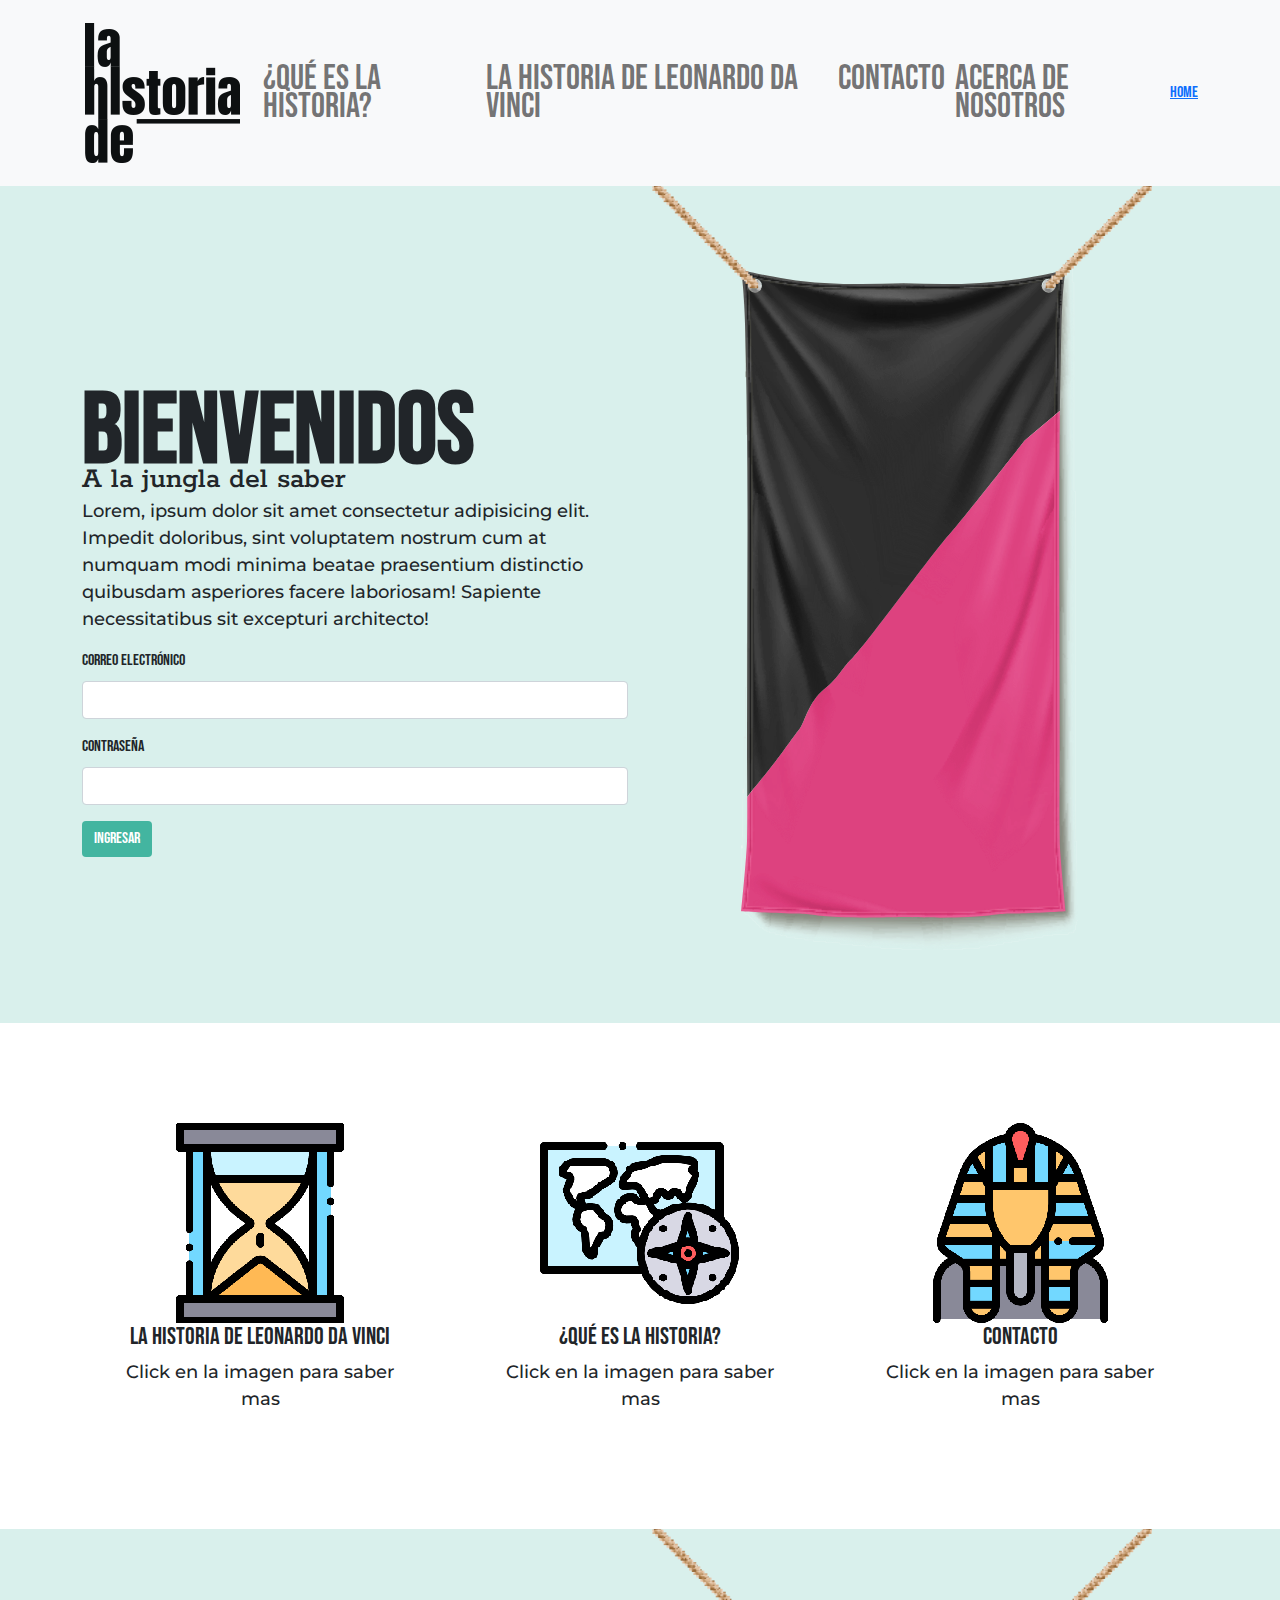
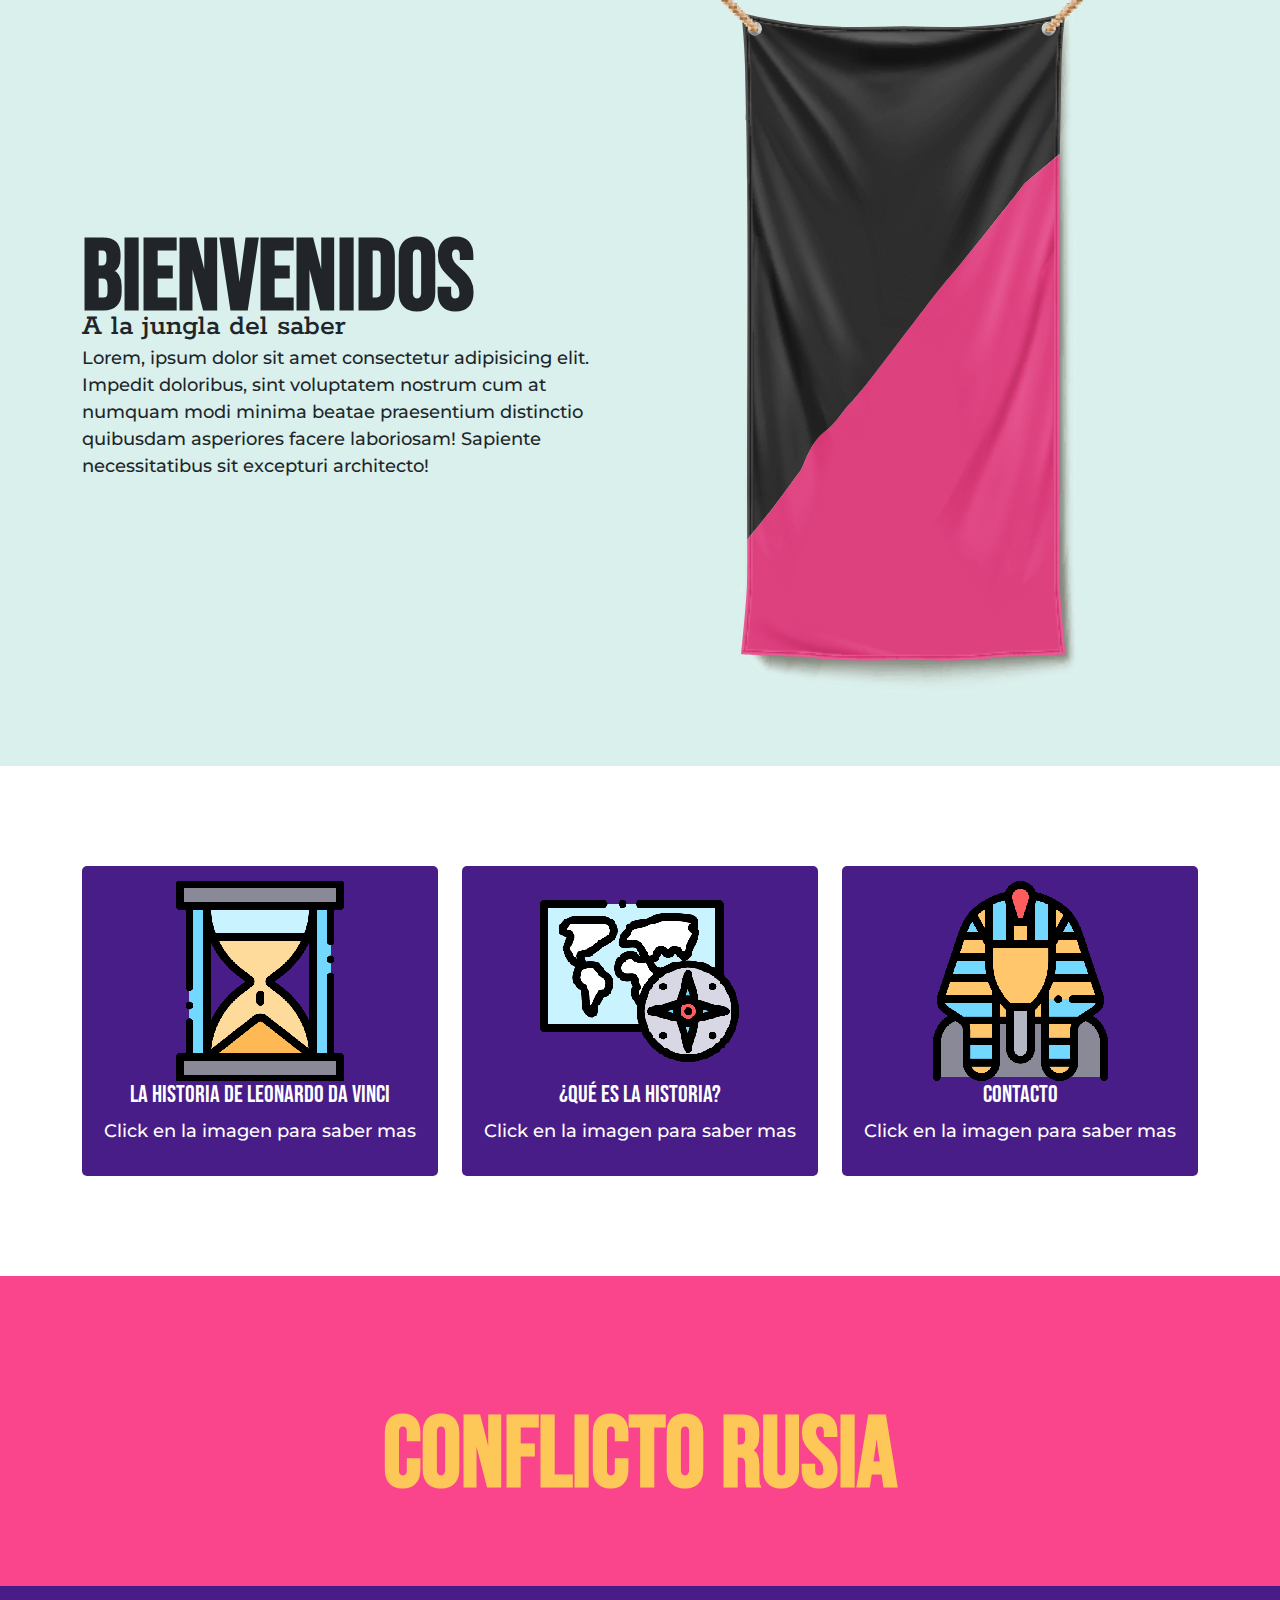
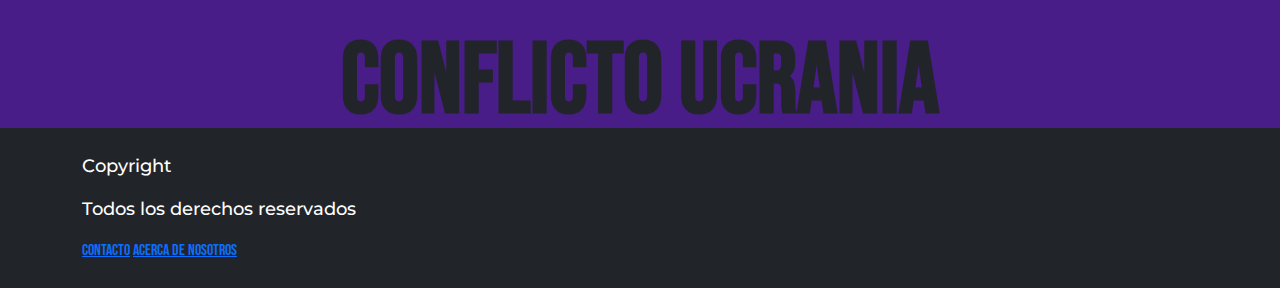
<file: index.html>
<!DOCTYPE html>
<html lang="en">
<head>
    <meta charset="UTF-8">
    <meta http-equiv="X-UA-Compatible" content="IE=edge">
    <meta name="viewport" content="width=device-width, initial-scale=1.0">
    <meta name="description" content="questions,por qué,por qué la historia de las palabras es la historia del mundo,es,ar,la historia de
    questions,quien,quien narra la historia de robinson crusoe,es,ar,la historia de
    questions,quien,quien conto la historia de pablo escobar,es,ar,la historia de
    questions,quien,quien cuenta la historia de samuel,es,ar,la historia de
    questions,quien,quien narra la historia de tobermory,es,ar,la historia de
    questions,quien,quien narra la historia de como agua para chocolate,es,ar,la historia de
    questions,quien,quién dividió la historia de los paracas,es,ar,la historia de
    questions,quien,quien narra la historia de shingeki no kyojin,es,ar,la historia de
    questions,quien,quien narra la historia de bobby,es,ar,la historia de
    questions,son,la historia de son,es,ar,la historia de
    questions,son,la historia de son goku,es,ar,la historia de
    questions,son,son fuentes de la historia,es,ar,la historia de
    ">
    
    
    <link rel="stylesheet" href="css/bootstrap.css">
    <link rel="stylesheet" href="css/destino.css">
    <link rel="stylesheet" href="css/stylecomplementario.css">
    <link rel="preconnect" href="https://fonts.googleapis.com">
    <link rel="preconnect" href="https://fonts.gstatic.com" crossorigin>
    <link href="https://fonts.googleapis.com/css2?family=Bebas+Neue&family=Montserrat&family=Rokkitt&display=swap" rel="stylesheet">
    <title>La Historia De</title>
</head>
<body>
    <!-- Acá comienza el NavBar-->

    <nav class="navbar navbar-expand-lg navbar-light bg-light">
        <div class="container">
          <a class="navbar-brand" href="#"><img src="img/logoweb.png" alt="La Historia de"></a>
          <button class="navbar-toggler" type="button" data-bs-toggle="collapse" data-bs-target="#navbarNav" aria-controls="navbarNav" aria-expanded="false" aria-label="Toggle navigation">
            <span class="navbar-toggler-icon"></span>
          </button>
          <div class="collapse navbar-collapse" id="navbarNav">
            <ul class="navbar-nav ms-auto">
              
              <li class="nav-item">
                <a class="nav-link" target="_blank"  href="queeslahistoria.html">¿Qué es la Historia?</a>
              </li>
              <li class="nav-item">
                <a class="nav-link" target="_blank" href="lahistoriadeleo.html">La Historia de Leonardo Da Vinci</a>
              </li>
              <li class="nav-item">
                <a class="nav-link" target="_blank" href="contacto.html">Contacto</a>
              </li>
              <li class="nav-item">
                <a   class="nav-link" target="_blank" href="acercadenosotros.html">Acerca de nosotros</a> 
              </li>
                   
              
            </ul>
            <a href="index.html" class="main-btn">Home</a>
          </div>
        </div>
      </nav>

    <!-- Acá finaliza el NavBar-->
    <!-- Acá comienza la seccion principal-->
        <section class="hero d-flex align-items-center">
            <div class="container">
                <div class="row align-items-center">
                    <div class="col">
                        <span></span>
                        <h1>Bienvenidos</h1>
                        <h2>A la jungla del saber</h2>
                        <p>Lorem, ipsum dolor sit amet consectetur adipisicing elit. 
                            Impedit doloribus, sint voluptatem nostrum cum at numquam 
                            modi minima beatae praesentium distinctio quibusdam 
                            asperiores facere laboriosam! Sapiente necessitatibus sit 
                            excepturi architecto!
                        </p>
                        <!--formularios de email y contraseña importados de Bootstrap-->
                        <form>
                            <div class="mb-3">
                              <label for="exampleInputEmail1" class="form-label">Correo electrónico</label>
                              <input type="email" class="form-control" id="exampleInputEmail1" aria-describedby="emailHelp">
                              
                            </div>
                            <div class="mb-3">
                              <label for="exampleInputPassword1" class="form-label">Contraseña</label>
                              <input type="password" class="form-control" id="exampleInputPassword1">
                            </div>
                            
                            <button type="submit" class="btn btn-primary btn-ingresar">Ingresar</button>
                          </form>   
                    </div>
                    <div class="col">
                        <img src="img/banderamain1.svg" width="500px " alt="">
                    </div>
                </div>
            </div>
        </section>
    <!-- Acá finaliza la seccion principal-->
    <!-- Acá comienza la sección de links-->
        <section class="about">
            <div class="container">
                <div class="row">
                    <div class="col">
                        <div class="about-box">
                            <a href="lahistoriadeleo.html" target="_blank"><img src="img/icon1.png" alt=""></a>
                            <h4>La Historia de Leonardo Da Vinci</h4>
                            <p>Click en la imagen para saber mas</p>
                        </div>    
                    </div>
                    <div class="col">
                        <div class="about-box">
                            <a href="queeslahistoria.html" target="_blank"><img src="img/icon2.png" alt=""></a>
                            <h4>¿Qué es la Historia?</h4>
                            <p>Click en la imagen para saber mas</p>
                            
                        </div>    
                    </div>
                    <div class="col">
                        <div class="about-box">
                            <a href="contacto.html" target="_blank"><img src="img/icon3.png" alt=""></a>
                            <h4>Contacto</h4>
                            <p>Click en la imagen para saber mas</p>
                            
                        </div>    
                    </div>
                </div>
            </div>
        </section>
    <!-- Acá finaliza la sección de links-->
    <section class="hero d-flex align-items-center">
      <div class="container">
          <div class="row align-items-center">
              <div class="col">
                  <span></span>
                  <h1>Bienvenidos</h1>
                  <h2>A la jungla del saber</h2>
                  <p>Lorem, ipsum dolor sit amet consectetur adipisicing elit. 
                      Impedit doloribus, sint voluptatem nostrum cum at numquam 
                      modi minima beatae praesentium distinctio quibusdam 
                      asperiores facere laboriosam! Sapiente necessitatibus sit 
                      excepturi architecto!
                  </p>
                  
              </div>
              <div class="col">
                  <img src="img/banderamain1.svg" width="500px " alt="">
              </div>
          </div>
      </div>
  </section>


  <section class="about">
    <div class="container">
        <div class="row">
            <div class="col">
                <div class="about-box2">
                    <a href="lahistoriadeleo.html" target="_blank"><img src="img/icon1.png" alt=""></a>
                    <h4>La Historia de Leonardo Da Vinci</h4>
                    <p>Click en la imagen para saber mas</p>
                </div>    
            </div>
            <div class="col">
                <div class="about-box2">
                    <a href="queeslahistoria.html" target="_blank"><img src="img/icon2.png" alt=""></a>
                    <h4>¿Qué es la Historia?</h4>
                    <p>Click en la imagen para saber mas</p>
                    
                </div>    
            </div>
            <div class="col">
                <div class="about-box2">
                    <a href="contacto.html" target="_blank"><img src="img/icon3.png" alt=""></a>
                    <h4>Contacto</h4>
                    <p>Click en la imagen para saber mas</p>
                    
                </div>    
            </div>
        </div>
    </div>
</section>

<div class="boxprueba">
  <h1 class="boxpruebatext">CONFLICTO RUSIA</h1>
</div>
<div class="ensayogetmap">
  <h1>CONFLICTO UCRANIA</h1>
</div>
    <!-- Acá comienza el footer-->
    <footer class="bg-dark text-white">
        <div class="container">
            <p>Copyright</p>    
            <p>Todos los derechos reservados</p>
    
            <section>
            <a class="linkTextType" target="_blank" href="contacto.html">Contacto</a>   
            <a   class="linkTextType" target="_blank" href="acercadenosotros.html">Acerca de nosotros</a>              
            </section>
        </div>
    </footer>    
    <!-- Acá finaliza el footer-->    
</body>

<script src="js/bootstrap.js"> </script>
</html>
</file>
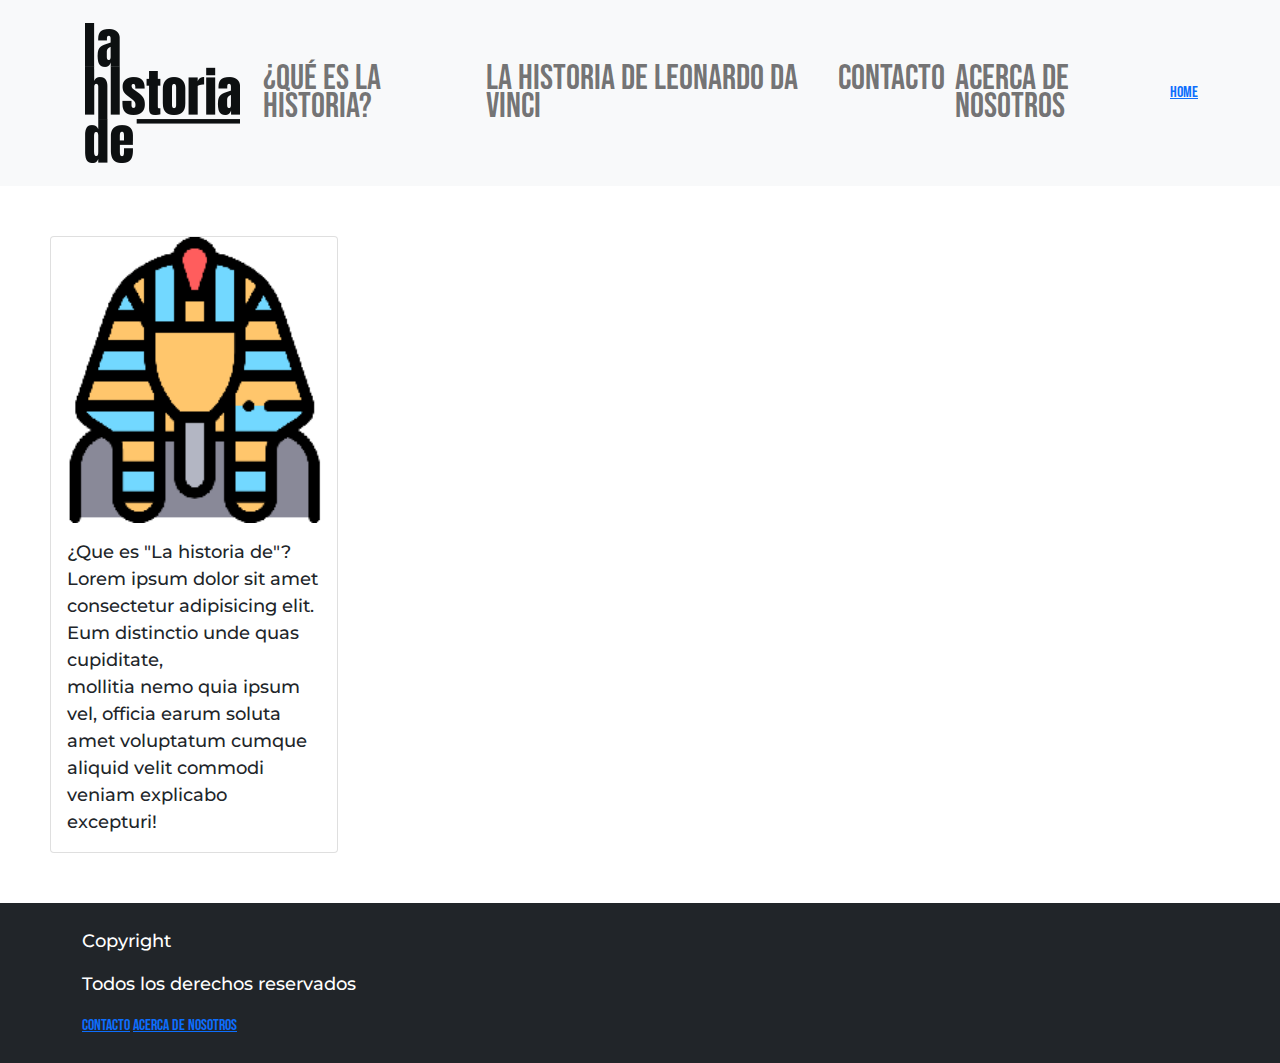
<file: acercadenosotros.html>
<!DOCTYPE html>
<html lang="en">
<head>
    <meta charset="UTF-8">
    <meta http-equiv="X-UA-Compatible" content="IE=edge">
    <meta name="viewport" content="width=device-width, initial-scale=1.0">
    
    
    <link rel="stylesheet" href="css/bootstrap.css">
    <link rel="stylesheet" href="css/destino.css">
    <link rel="stylesheet" href="css/stylecomplementario.css">
    <link rel="preconnect" href="https://fonts.googleapis.com">
    <link rel="preconnect" href="https://fonts.gstatic.com" crossorigin>
    <link href="https://fonts.googleapis.com/css2?family=Bebas+Neue&family=Montserrat&family=Rokkitt&display=swap" rel="stylesheet">
    <title>La Historia De</title>
</head>
<body>
    <!-- Acá comienza el NavBar-->

    <nav class="navbar navbar-expand-lg navbar-light bg-light">
        <div class="container">
          <a class="navbar-brand" href="#"><img src="img/logoweb.png" alt="La Historia de"></a>
          <button class="navbar-toggler" type="button" data-bs-toggle="collapse" data-bs-target="#navbarNav" aria-controls="navbarNav" aria-expanded="false" aria-label="Toggle navigation">
            <span class="navbar-toggler-icon"></span>
          </button>
          <div class="collapse navbar-collapse" id="navbarNav">
            <ul class="navbar-nav ms-auto">
              
              <li class="nav-item">
                <a class="nav-link" target="_blank"  href="queeslahistoria.html">¿Qué es la Historia?</a>
              </li>
              <li class="nav-item">
                <a class="nav-link" target="_blank" href="lahistoriadeleo.html">La Historia de Leonardo Da Vinci</a>
              </li>
              <li class="nav-item">
                <a class="nav-link" target="_blank" href="contacto.html">Contacto</a>
              </li>
              <li class="nav-item">
                <a   class="nav-link" target="_blank" href="acercadenosotros.html">Acerca de nosotros</a> 
              </li>
                   
              
            </ul>
            <a href="index.html" class="main-btn">Home</a>
          </div>
        </div>
      </nav>

<body>
    <div class="card" style="width: 18rem;">
        <img src="img/icon3.png" class="card-img-top" alt="...">
        <div class="card-body">
          <p class="card-text">¿Que es "La historia de"?
            Lorem ipsum dolor sit amet consectetur adipisicing elit. Eum distinctio unde quas cupiditate, <br>
            mollitia nemo quia ipsum vel, officia earum soluta amet voluptatum cumque aliquid velit commodi <br>
            veniam explicabo excepturi!</p>
        </div>
      </div>
    
    
</body>

<!-- Acá comienza el footer-->
<footer class="bg-dark text-white">
    <div class="container">
        <p>Copyright</p>    
        <p>Todos los derechos reservados</p>

        <section>
        <a class="linkTextType" target="_blank" href="contacto.html">Contacto</a>   
        <a class="linkTextType" target="_blank" href="acercadenosotros.html">Acerca de nosotros</a>              
        </section>
    </div>
</footer>    
<!-- Acá finaliza el footer-->  
<script src="js/bootstrap.js"> </script>
</html>
</file>
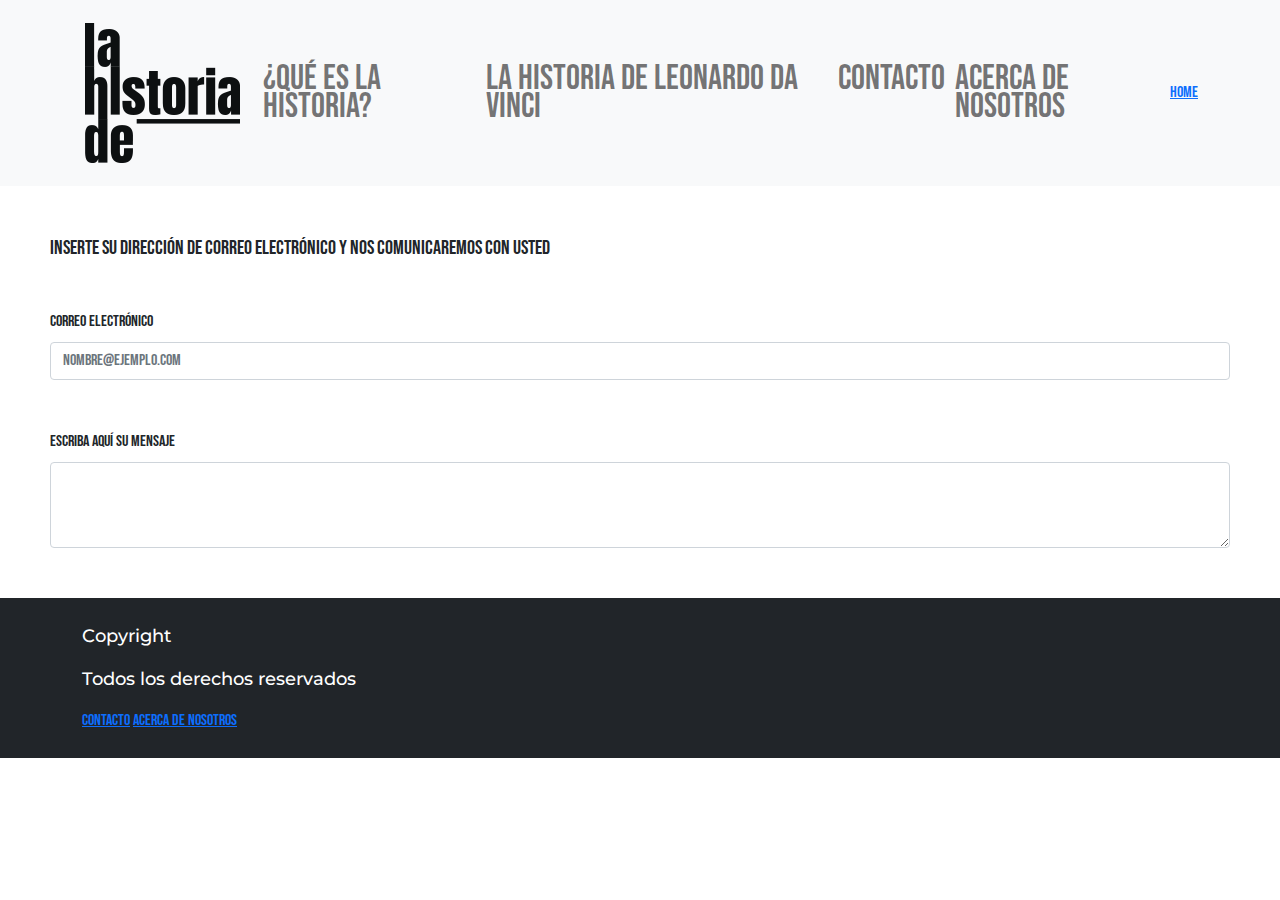
<file: contacto.html>
<!DOCTYPE html>
<html lang="en">
<head>
    <meta charset="UTF-8">
    <meta http-equiv="X-UA-Compatible" content="IE=edge">
    <meta name="viewport" content="width=device-width, initial-scale=1.0">
    
    
    <link rel="stylesheet" href="css/bootstrap.css">
    <link rel="stylesheet" href="css/destino.css">
    <link rel="stylesheet" href="css/stylecomplementario.css">
    <link rel="preconnect" href="https://fonts.googleapis.com">
    <link rel="preconnect" href="https://fonts.gstatic.com" crossorigin>
    <link href="https://fonts.googleapis.com/css2?family=Bebas+Neue&family=Montserrat&family=Rokkitt&display=swap" rel="stylesheet">
    <title>La Historia De</title>
</head>
<body>
    <!-- Acá comienza el NavBar-->

    <nav class="navbar navbar-expand-lg navbar-light bg-light">
        <div class="container">
          <a class="navbar-brand" href="#"><img src="img/logoweb.png" alt="La Historia de"></a>
          <button class="navbar-toggler" type="button" data-bs-toggle="collapse" data-bs-target="#navbarNav" aria-controls="navbarNav" aria-expanded="false" aria-label="Toggle navigation">
            <span class="navbar-toggler-icon"></span>
          </button>
          <div class="collapse navbar-collapse" id="navbarNav">
            <ul class="navbar-nav ms-auto">
              
              <li class="nav-item">
                <a class="nav-link" target="_blank"  href="queeslahistoria.html">¿Qué es la Historia?</a>
              </li>
              <li class="nav-item">
                <a class="nav-link" target="_blank" href="lahistoriadeleo.html">La Historia de Leonardo Da Vinci</a>
              </li>
              <li class="nav-item">
                <a class="nav-link" target="_blank" href="contacto.html">Contacto</a>
              </li>
              <li class="nav-item">
                <a   class="nav-link" target="_blank" href="acercadenosotros.html">Acerca de nosotros</a> 
              </li>
                   
              
            </ul>
            <a href="index.html" class="main-btn">Home</a>
          </div>
        </div>
      </nav>


<body >
    <h5 class="margin-contact">Inserte su dirección de correo electrónico y nos comunicaremos con usted</h5>
    
    <div class="margin-contact" class="mb-3">
        <label for="exampleFormControlInput1" class="form-label">Correo electrónico</label>
        <input type="email" class="form-control" id="exampleFormControlInput1" placeholder="nombre@ejemplo.com">
      </div>
      <div class="margin-contact" class="mb-3">
        <label for="exampleFormControlTextarea1" class="form-label">Escriba aquí su mensaje</label>
        <textarea class="form-control" id="exampleFormControlTextarea1" rows="3"></textarea>
      </div>
    
    
</body>

<!-- Acá comienza el footer-->
<footer class="bg-dark text-white">
    <div class="container">
        <p>Copyright</p>    
        <p>Todos los derechos reservados</p>

        <section>
        <a class="linkTextType" target="_blank" href="contacto.html">Contacto</a>   
        <a   class="linkTextType" target="_blank" href="acercadenosotros.html">Acerca de nosotros</a>              
        </section>
    </div>
</footer>    
<!-- Acá finaliza el footer-->  
<script src="js/bootstrap.js"> </script>
</html>
</file>
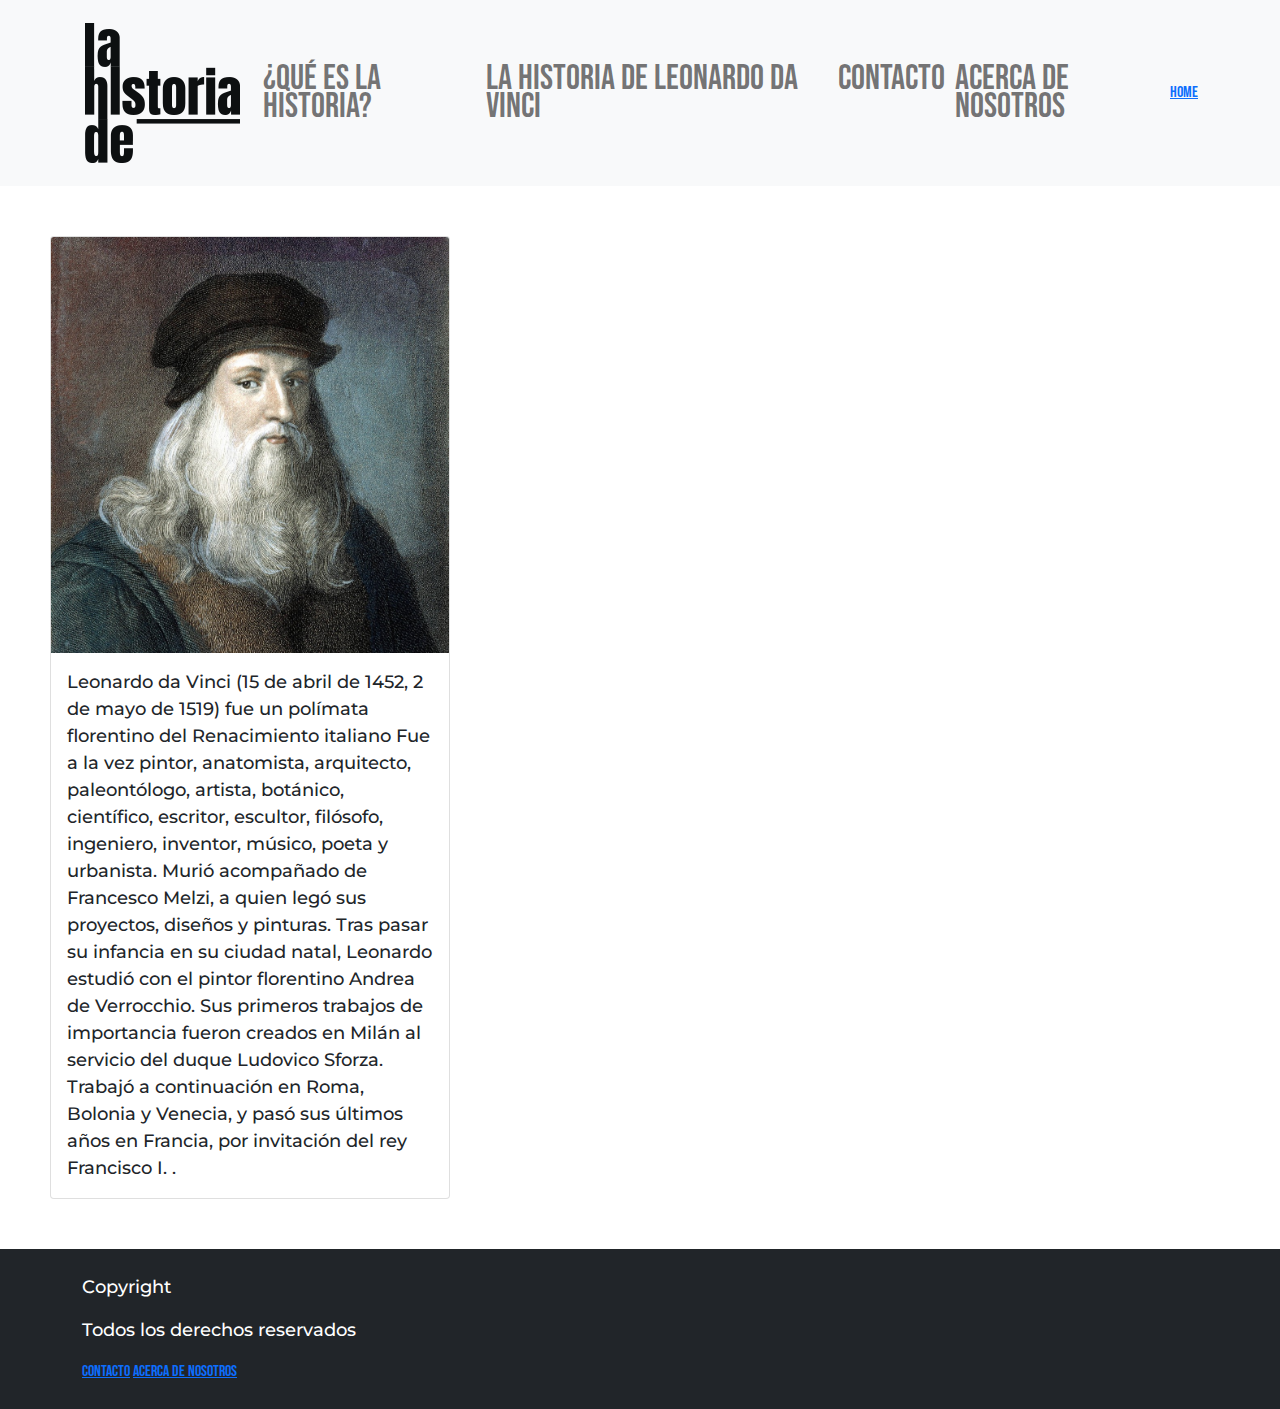
<file: lahistoriadeleo.html>
<!DOCTYPE html>
<html lang="en">
<head>
    <meta charset="UTF-8">
    <meta http-equiv="X-UA-Compatible" content="IE=edge">
    <meta name="viewport" content="width=device-width, initial-scale=1.0">
    <meta name="description" content="questions,por qué,por qué la historia de las palabras es la historia del mundo,es,ar,la historia de
    questions,quien,quien narra la historia de robinson crusoe,es,ar,la historia de
    questions,quien,quien conto la historia de pablo escobar,es,ar,la historia de
    questions,quien,quien cuenta la historia de samuel,es,ar,la historia de
    questions,quien,quien narra la historia de tobermory,es,ar,la historia de
    questions,quien,quien narra la historia de como agua para chocolate,es,ar,la historia de
    questions,quien,quién dividió la historia de los paracas,es,ar,la historia de
    questions,quien,quien narra la historia de shingeki no kyojin,es,ar,la historia de
    questions,quien,quien narra la historia de bobby,es,ar,la historia de
    questions,son,la historia de son,es,ar,la historia de
    questions,son,la historia de son goku,es,ar,la historia de
    questions,son,son fuentes de la historia,es,ar,la historia de
    ">
    
    
    <link rel="stylesheet" href="css/bootstrap.css">
    <link rel="stylesheet" href="css/destino.css">
    <link rel="stylesheet" href="css/stylecomplementario.css">
    <link rel="preconnect" href="https://fonts.googleapis.com">
    <link rel="preconnect" href="https://fonts.gstatic.com" crossorigin>
    <link href="https://fonts.googleapis.com/css2?family=Bebas+Neue&family=Montserrat&family=Rokkitt&display=swap" rel="stylesheet">
    <title>Leonardo Da Vinci</title>
</head>
<body>
    <!-- Acá comienza el NavBar-->

    <nav class="navbar navbar-expand-lg navbar-light bg-light">
        <div class="container">
          <a class="navbar-brand" href="#"><img src="img/logoweb.png" alt="La Historia de"></a>
          <button class="navbar-toggler" type="button" data-bs-toggle="collapse" data-bs-target="#navbarNav" aria-controls="navbarNav" aria-expanded="false" aria-label="Toggle navigation">
            <span class="navbar-toggler-icon"></span>
          </button>
          <div class="collapse navbar-collapse" id="navbarNav">
            <ul class="navbar-nav ms-auto">
              
              <li class="nav-item">
                <a class="nav-link" target="_blank"  href="queeslahistoria.html">¿Qué es la Historia?</a>
              </li>
              <li class="nav-item">
                <a class="nav-link" target="_blank" href="lahistoriadeleo.html">La Historia de Leonardo Da Vinci</a>
              </li>
              <li class="nav-item">
                <a class="nav-link" target="_blank" href="contacto.html">Contacto</a>
              </li>
              <li class="nav-item">
                <a   class="nav-link" target="_blank" href="acercadenosotros.html">Acerca de nosotros</a> 
              </li>
                   
              
            </ul>
            <a href="index.html" class="main-btn">Home</a>
          </div>
        </div>
      </nav>

<body>
    
    <div  class="card" style="width: 25rem;">
        <img src="img/leonardodavinci.jpg" class="card-img-top" alt="...">
        <div class="card-body">
          <p class="card-text">Leonardo da Vinci (15 de abril de 1452, 2 de mayo de 1519) fue un polímata florentino del Renacimiento italiano 
            Fue a la vez pintor, anatomista, arquitecto, paleontólogo, artista, botánico, científico, escritor, escultor, filósofo,
            ingeniero, inventor, músico, poeta y urbanista. Murió acompañado de Francesco Melzi, a quien legó sus proyectos, diseños y
            pinturas. Tras pasar su infancia en su ciudad natal, Leonardo estudió con el pintor florentino Andrea de Verrocchio.
            Sus primeros trabajos de importancia fueron creados en Milán al servicio del duque Ludovico Sforza. Trabajó a 
            continuación en Roma, Bolonia y Venecia, y pasó sus últimos años en Francia, por invitación del rey Francisco I. .</p>
        </div>
      </div>


</body>
<!-- Acá comienza el footer-->
<footer class="bg-dark text-white">
    <div class="container">
        <p>Copyright</p>    
        <p>Todos los derechos reservados</p>

        <section>
        <a class="linkTextType" target="_blank" href="contacto.html">Contacto</a>   
        <a   class="linkTextType" target="_blank" href="acercadenosotros.html">Acerca de nosotros</a>              
        </section>
    </div>
</footer>    
<!-- Acá finaliza el footer--> 
<script src="js/bootstrap.js"> </script> 
</html>
</file>
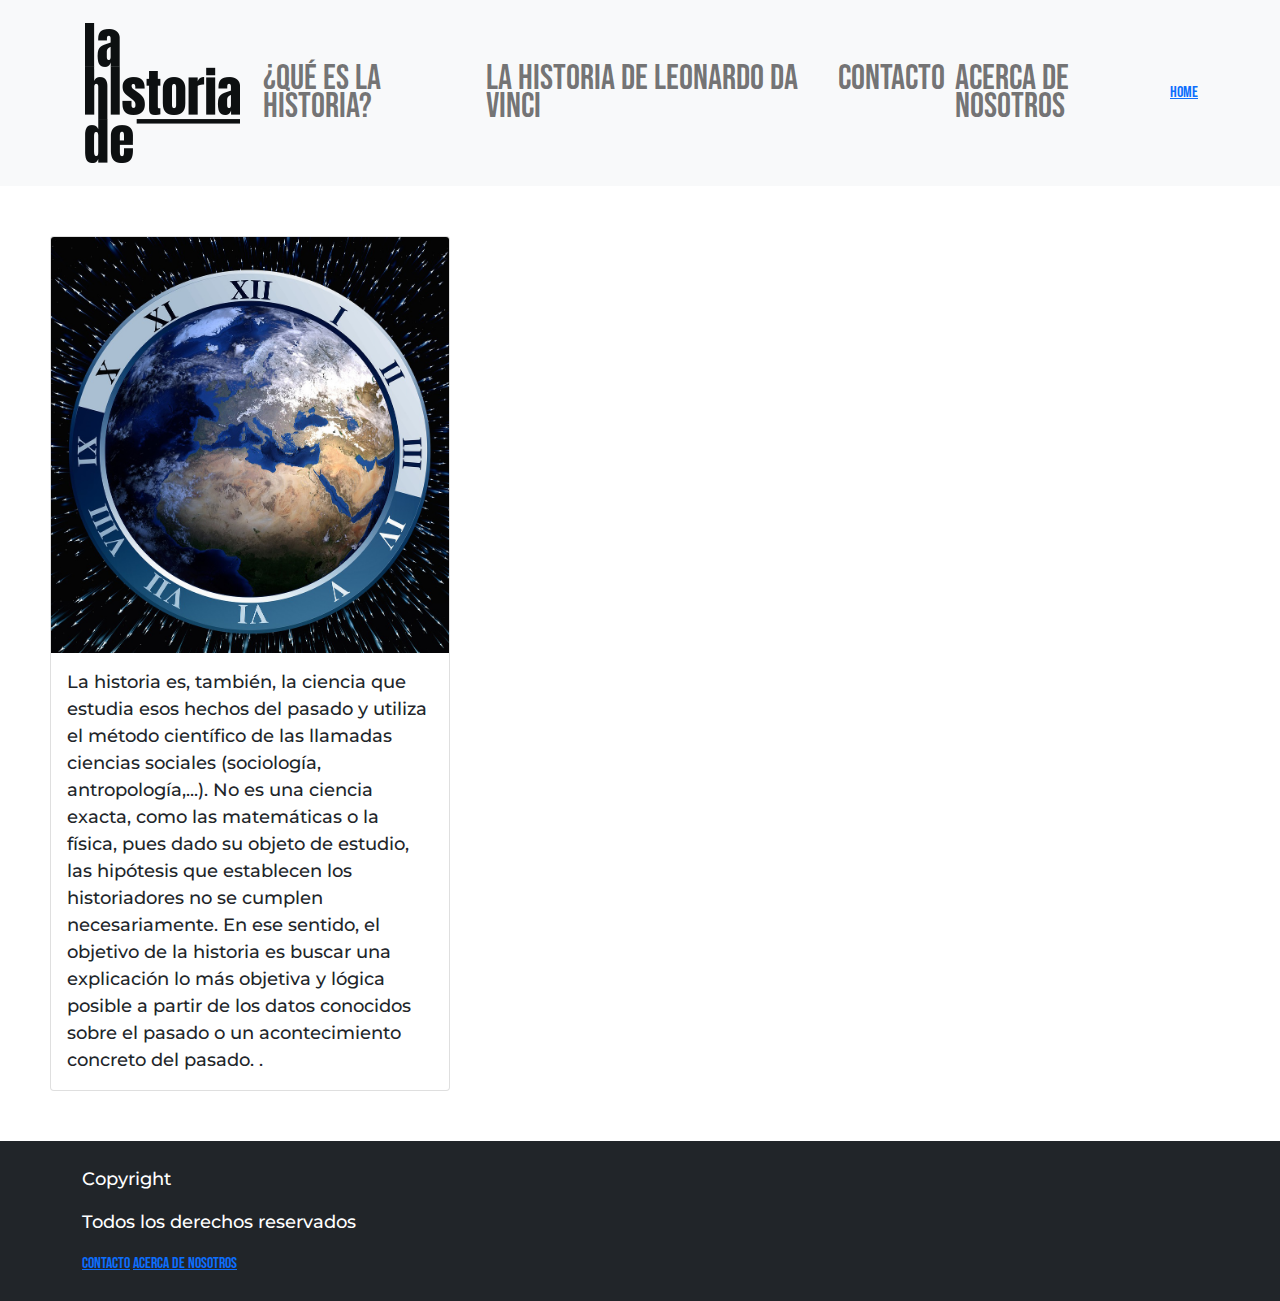
<file: queeslahistoria.html>
<!DOCTYPE html>
<html lang="en">
<head>
    <meta charset="UTF-8">
    <meta http-equiv="X-UA-Compatible" content="IE=edge">
    <meta name="viewport" content="width=device-width, initial-scale=1.0">
    <meta name="description" content="questions,por qué,por qué la historia de las palabras es la historia del mundo,es,ar,la historia de
    questions,quien,quien narra la historia de robinson crusoe,es,ar,la historia de
    questions,quien,quien conto la historia de pablo escobar,es,ar,la historia de
    questions,quien,quien cuenta la historia de samuel,es,ar,la historia de
    questions,quien,quien narra la historia de tobermory,es,ar,la historia de
    questions,quien,quien narra la historia de como agua para chocolate,es,ar,la historia de
    questions,quien,quién dividió la historia de los paracas,es,ar,la historia de
    questions,quien,quien narra la historia de shingeki no kyojin,es,ar,la historia de
    questions,quien,quien narra la historia de bobby,es,ar,la historia de
    questions,son,la historia de son,es,ar,la historia de
    questions,son,la historia de son goku,es,ar,la historia de
    questions,son,son fuentes de la historia,es,ar,la historia de
    ">
    
    
    <link rel="stylesheet" href="css/bootstrap.css">
    <link rel="stylesheet" href="css/destino.css">
    <link rel="stylesheet" href="css/stylecomplementario.css">
    <link rel="preconnect" href="https://fonts.googleapis.com">
    <link rel="preconnect" href="https://fonts.gstatic.com" crossorigin>
    <link href="https://fonts.googleapis.com/css2?family=Bebas+Neue&family=Montserrat&family=Rokkitt&display=swap" rel="stylesheet">
    <title>La Historia como ciencia</title>
</head>
<body>
    <!-- Acá comienza el NavBar-->

    <nav class="navbar navbar-expand-lg navbar-light bg-light">
        <div class="container">
          <a class="navbar-brand" href="#"><img src="img/logoweb.png" alt="La Historia de"></a>
          <button class="navbar-toggler" type="button" data-bs-toggle="collapse" data-bs-target="#navbarNav" aria-controls="navbarNav" aria-expanded="false" aria-label="Toggle navigation">
            <span class="navbar-toggler-icon"></span>
          </button>
          <div class="collapse navbar-collapse" id="navbarNav">
            <ul class="navbar-nav ms-auto">
              
              <li class="nav-item">
                <a class="nav-link" target="_blank"  href="queeslahistoria.html">¿Qué es la Historia?</a>
              </li>
              <li class="nav-item">
                <a class="nav-link" target="_blank" href="lahistoriadeleo.html">La Historia de Leonardo Da Vinci</a>
              </li>
              <li class="nav-item">
                <a class="nav-link" target="_blank" href="contacto.html">Contacto</a>
              </li>
              <li class="nav-item">
                <a   class="nav-link" target="_blank" href="acercadenosotros.html">Acerca de nosotros</a> 
              </li>
                   
              
            </ul>
            <a href="index.html" class="main-btn">Home</a>
          </div>
        </div>
      </nav>

<body>
    
    <div  class="card" style="width: 25rem;">
        <img src="img/tiempoespacio.jpg" class="card-img-top" alt="...">
        <div class="card-body">
          <p class="card-text"> La historia es, también, la ciencia que estudia esos hechos del pasado y utiliza el método científico de las 
            llamadas ciencias sociales (sociología, antropología,...). No es una ciencia exacta, como las matemáticas o 
            la física, pues dado su objeto de estudio, las hipótesis que establecen los historiadores no se cumplen 
            necesariamente. En ese sentido, el objetivo de la historia es buscar una explicación lo más objetiva y lógica 
            posible a partir de los datos conocidos sobre el pasado o un acontecimiento concreto del pasado. .</p>
        </div>
      </div>
</body>

<!-- Acá comienza el footer-->
<footer class="bg-dark text-white">
    <div class="container">
        <p>Copyright</p>    
        <p>Todos los derechos reservados</p>

        <section>
        <a class="linkTextType" target="_blank" href="contacto.html">Contacto</a>   
        <a   class="linkTextType" target="_blank" href="acercadenosotros.html">Acerca de nosotros</a>              
        </section>
    </div>
</footer>    
<!-- Acá finaliza el footer-->  
<script src="js/bootstrap.js"> </script>
</html>
</file>
<file: css/destino.css>
body {
  font-family: "Bebas Neue", cursive;
}

h1 {
  font-size: 100px;
  line-height: 60px;
  font-weight: 600;
  margin: 0;
  padding-top: 50px;
}

h2 {
  font-size: 30px;
  font-family: "Rokkitt", serif;
  margin: 0;
  padding: 0;
}

p {
  font-size: 18px;
  font-family: "Montserrat", sans-serif;
  font-weight: 500;
}

.navbar .nav-item {
  margin: 0 !important;
  padding: 0 !important;
}
.navbar .nav-item .nav-link {
  font-size: 35px;
  margin: 5px 5px;
  padding: 0;
  line-height: 80%;
  transition: all 0.5s ease-in-out;
}
.navbar .nav-item .nav-link:hover {
  color: #43b5a0;
}
.navbar .main-btn:hover {
  background-color: white;
  transition: all 0.9s ease-in-out;
}

.btn-ingresar {
  background-color: #43b5a0;
  border: 0;
}
.btn-ingresar:hover {
  background-color: black;
  transition: all 0.5s ease-in-out;
}

.about {
  padding: 100px 0px;
}
.about .about-box, .about .about-box2 {
  text-align: center;
  padding: 0 40px;
}
.about .about-box2 {
  background-color: #491d88;
  color: white;
  border-radius: 5px;
  padding: 15px;
}

.boxprueba {
  height: auto;
  width: auto;
  padding: 100px;
  background-color: #fa448c;
}
.boxprueba .boxpruebatext {
  text-align: center;
  color: #fec859;
}

.ensayogetmap {
  background-color: #491d88;
  text-align: center;
  padding: 1rem;
  font-size: 35px;
}

/*# sourceMappingURL=destino.css.map */
</file>
<file: css/stylecomplementario.css>
/*
---->Estilado del NavBar<-----
*/
/*
body{
    font-family: 'Bebas Neue', cursive;
}


---->Tipografías (pasado a sass)<-----
*/
/*
h1 {
    font-size: 100px;
    line-height: 60px;
    font-weight: 600;
    margin: 0;
    padding-top: 50px;

}

h2   {
    font-size: 30px;
    font-family: 'Rokkitt', serif;
    margin: 0;
    padding: 0;

}
p {
    font-size: 18px;
    font-family: 'Montserrat', sans-serif;
    font-weight: 500;
    
}
*/
/*
---->Fondo, texto, y anomaciones del NavBar (pasado a sass)<-----
*/

/*
.navbar .nav-item {
    margin: 0 !important;
    padding: 0 !important;
    
}

.navbar .nav-item .nav-link {

    font-size: 35px;
    margin: 5px 5px;
    padding: 0;
    line-height: 80%;
    transition: all .5s ease-in-out;
    
}

.navbar .nav-item .nav-link:hover {
    color: #43b5a0;
}

.navbar .main-btn {

    background-color: #43b5a0;
    text-decoration: none;
    color: black;
    font-size: 25px;
    padding: 10px 20px;
    border-radius: 3px;
    margin-left: 35px;


}

.navbar .main-btn:hover {

    background-color: white;
    transition: all .9s ease-in-out;
    


}
*/



/*
---->Estilado de la seccion principal<-----
*/

.hero {
    
    background-color: rgba(67, 181, 160, 0.2);
}

/*
---->Estilado del botón de iniciado de sesión (se paso al sass)<-----
*/
/*
.btn-ingresar {
    background-color: #43b5a0;
    border: 0;

}

.btn-ingresar:hover {
    background-color: black;
    transition: all .5s ease-in-out;
}
*/

/*Acá comienza la sección de links (pasado a sass)*/
/*
.about{
    padding: 100px 0px;
}

.about .about-box {
    text-align: center;
    padding: 0 40px;
}
*/
/*Acá comienza la sección del footer*/

footer {
    padding: 25px;
    text-decoration: none;
    color: aliceblue;
}

/*Estilado de la página "qué es la Historia?" y la "historia de leonardo da vinci" tomando la clase card*/

.card {
    margin: 50px;
}

.margin-contact {
    margin: 50px;
}
</file>
